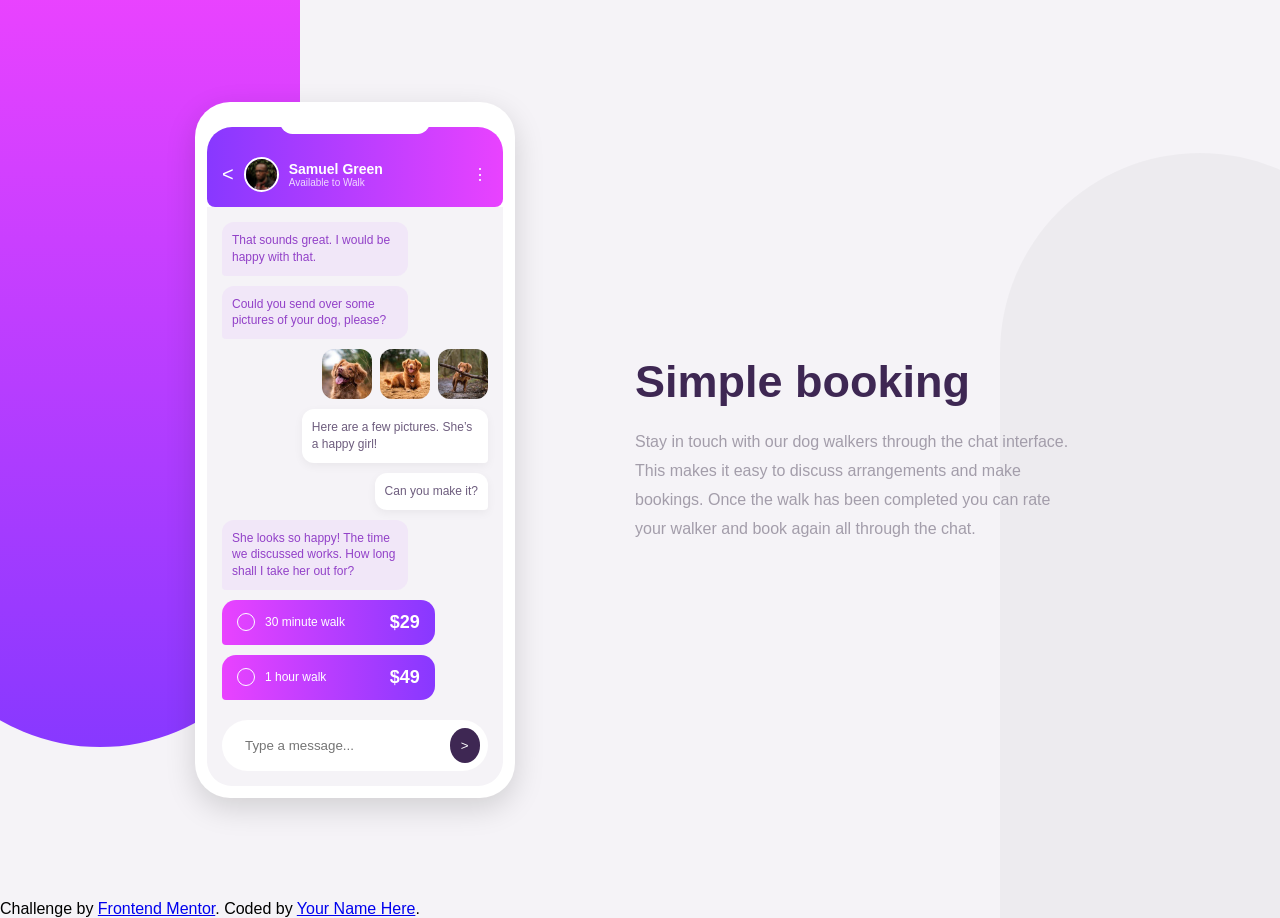
<file: chat-app-css-illustration-master/index.html>
<!DOCTYPE html>
<html lang="en">
<head>
    <meta charset="UTF-8" />
    <meta name="viewport" content="width=device-width, initial-scale=1.0" />
    <title>Chat App CSS Illustration</title>
    

    <link rel="stylesheet" href="index.css" />
</head>
<body>

    <!-- Background Shapes -->
    <div class="purple-bg"></div>
    <div class="gray-bg"></div>

    <main class="container">

        
        <section class="phone">

            <div class="phone-top"></div>

            
            <div class="chat-header">
                <div class="header-left">
                    <span class="back-btn">&lt;</span>

                    <img src="./images/avatar.jpg" alt="avatar">

                    <div class="profile">
                        <h4>Samuel Green</h4>
                        <p>Available to Walk</p>
                    </div>
                </div>

                <span class="menu">⋮</span>
            </div>

            
            <div class="chat-body">

                <div class="message left">
                    That sounds great. I would be happy with that.
                </div>

                <div class="message left">
                    Could you send over some pictures of your dog, please?
                </div>

                
                <div class="dog-images">
                    <img src="./images/dog-image-1.jpg" alt="">
                    <img src="./images/dog-image-2.jpg" alt="">
                    <img src="./images/dog-image-3.jpg" alt="">
                </div>

                <div class="message right">
                    Here are a few pictures. She’s a happy girl!
                </div>

                <div class="message right small">
                    Can you make it?
                </div>

                <div class="message left">
                    She looks so happy! The time we discussed works. How long shall I take her out for?
                </div>

                
                <div class="price-box">
                    <div class="price-left">
                        <span class="circle"></span>
                        <p>30 minute walk</p>
                    </div>

                    <h3>$29</h3>
                </div>

                <div class="price-box">
                    <div class="price-left">
                        <span class="circle"></span>
                        <p>1 hour walk</p>
                    </div>

                    <h3>$49</h3>
                </div>

                
                <div class="input-box">
                    <input type="text" placeholder="Type a message..." />
                    <button>&gt;</button>
                </div>

            </div>

        </section>

        
        <section class="text-content">
            <h1>Simple booking</h1>

            <p>
                Stay in touch with our dog walkers through the chat
                interface. This makes it easy to discuss arrangements
                and make bookings. Once the walk has been completed
                you can rate your walker and book again all through
                the chat.
            </p>
        </section>
        

    </main>

</body>
</html>

 </body>
  
  <footer class="attribution">
    Challenge by <a href="https://www.frontendmentor.io?ref=challenge">Frontend Mentor</a>. 
    Coded by <a href="#">Your Name Here</a>.
  </footer>
</body>
</html>
</file>
<file: chat-app-css-illustration-master/index.css>
* {
    margin: 0;
    padding: 0;
    box-sizing: border-box;
}

body {
    font-family: sans-serif;
    background: hsl(270, 20%, 96%);
    min-height: 100vh;
    overflow-x: hidden;
    position: relative;
}



.purple-bg {
    position: absolute;
    top: 0px;
    left: -100px;
    width: 400px;
    height: 83vh;
    background: linear-gradient(
        hsl(293, 100%, 63%),
        hsl(264, 100%, 61%)
    );
    border-radius: 0 0 250px 250px;
    z-index: -1;
}

.gray-bg {
    position: absolute;
    bottom: 0;
    right: -120px;
    width: 400px;
    height: 85vh;
    background: rgba(0, 0, 0, 0.03);
    border-radius: 250px 250px 0 0;
    z-index: -1;
}


.container {
    width: 90%;
    max-width: 1100px;
    margin: auto;
    min-height: 100vh;
    display: flex;
    justify-content: center;
    align-items: center;
    gap: 120px;
}



.phone {
    width: 320px;
    background: white;
    border-radius: 35px;
    padding: 12px;
    box-shadow: 0 10px 30px rgba(0,0,0,0.15);
}

.phone-top {
    width: 150px;
    height: 25px;
    background: white;
    border-radius: 21px;
    margin: auto;
    margin-bottom: -12px;
    position: relative;
    top: -5px;
}



.chat-header {
    background: linear-gradient(
        to right,
        hsl(264, 100%, 61%),
        hsl(293, 100%, 63%)
    );

    padding: 30px 15px 15px;
    border-radius: 25px 25px 8px 8px;

    display: flex;
    justify-content: space-between;
    align-items: center;

    color: white;
}

.header-left {
    display: flex;
    align-items: center;
    gap: 10px;
}

.back-btn {
    font-size: 20px;
}

.chat-header img {
    width: 35px;
    height: 35px;
    border-radius: 50%;
    border: 2px solid white;
}

.profile h4 {
    font-size: 14px;
}

.profile p {
    font-size: 10px;
    opacity: 0.8;
}


.chat-body {
    background: hsl(270, 20%, 96%);
    padding: 15px;
    border-radius: 0 0 25px 25px;

    display: flex;
    flex-direction: column;
    gap: 10px;
}

.message {
    padding: 10px;
    font-size: 12px;
    max-width: 70%;
    border-radius: 12px;
    line-height: 1.4;
}

.left {
    background: rgba(216, 158, 255, 0.15);
    color: hsl(276, 55%, 52%);
    border-bottom-left-radius: 4px;
}

.right {
    background: white;
    margin-left: auto;
    color: hsl(271, 15%, 43%);
    border-bottom-right-radius: 4px;
    box-shadow: 0 3px 10px rgba(0,0,0,0.05);
}

.small {
    width: fit-content;
}



.dog-images {
    display: flex;
    justify-content: flex-end;
    gap: 8px;
}

.dog-images img {
    width: 50px;
    border-radius: 12px;
}



.price-box {
    background: linear-gradient(
        to right,
        hsl(293, 100%, 63%),
        hsl(264, 100%, 61%)
    );

    color: white;
    padding: 12px 15px;
    border-radius: 14px 14px 14px 4px;

    display: flex;
    justify-content: space-between;
    align-items: center;

    width: 80%;
}

.price-left {
    display: flex;
    align-items: center;
    gap: 10px;
}

.circle {
    width: 18px;
    height: 18px;
    border: 1px solid white;
    border-radius: 50%;
}

.price-left p {
    font-size: 12px;
}

.price-box h3 {
    font-size: 18px;
}



.input-box {
    background: white;
    border-radius: 30px;
    padding: 8px;

    display: flex;
    align-items: center;
    justify-content: space-between;

    margin-top: 10px;
}

.input-box input {
    border: none;
    outline: none;
    padding-left: 15px;
    width: 100%;
}

.input-box button {
    width: 35px;
    height: 35px;
    border: none;
    border-radius: 50%;
    background: hsl(271, 36%, 24%);
    color: white;
    cursor: pointer;
}

/* TEXT CONTENT */

.text-content {
    max-width: 450px;
}

.text-content h1 {
    color: hsl(271, 36%, 24%);
    font-size: 45px;
    margin-bottom: 20px;
}

.text-content p {
    color: hsl(270, 7%, 64%);
    line-height: 1.8;
}

@media screen and (max-width: 900px) {

    body {
        overflow-x: hidden;
    }

    .container {
        flex-direction: column;
        text-align: center;
        gap: 60px;
        padding: 80px 25px 50px;
    }



    .phone {
        width: 280px;
    }

    

    .text-content {
        max-width: 100%;
    }

    .text-content h1 {
        font-size: 2.5rem;
        margin-bottom: 20px;
    }

    .text-content p {
        font-size: 16px;
        line-height: 1.8;
    }



    .purple-bg {
        width: 220px;
        height: 60vh;
        left: -80px;
        border-radius: 0 0 180px 180px;
    }

    .gray-bg {
        width: 220px;
        height: 60vh;
        right: -80px;
        border-radius: 180px 180px 0 0;
    }
}


@media screen and (max-width: 480px) {

    .container {
        width: 100%;
        padding: 60px 20px;
        gap: 50px;
    }

    .phone {
        width: 250px;
    }

    .text-content h1 {
        font-size: 2rem;
    }

    .text-content p {
        font-size: 15px;
    }

    .dog-images img {
        width: 45px;
    }

    .message {
        font-size: 11px;
    }
}
</file>
